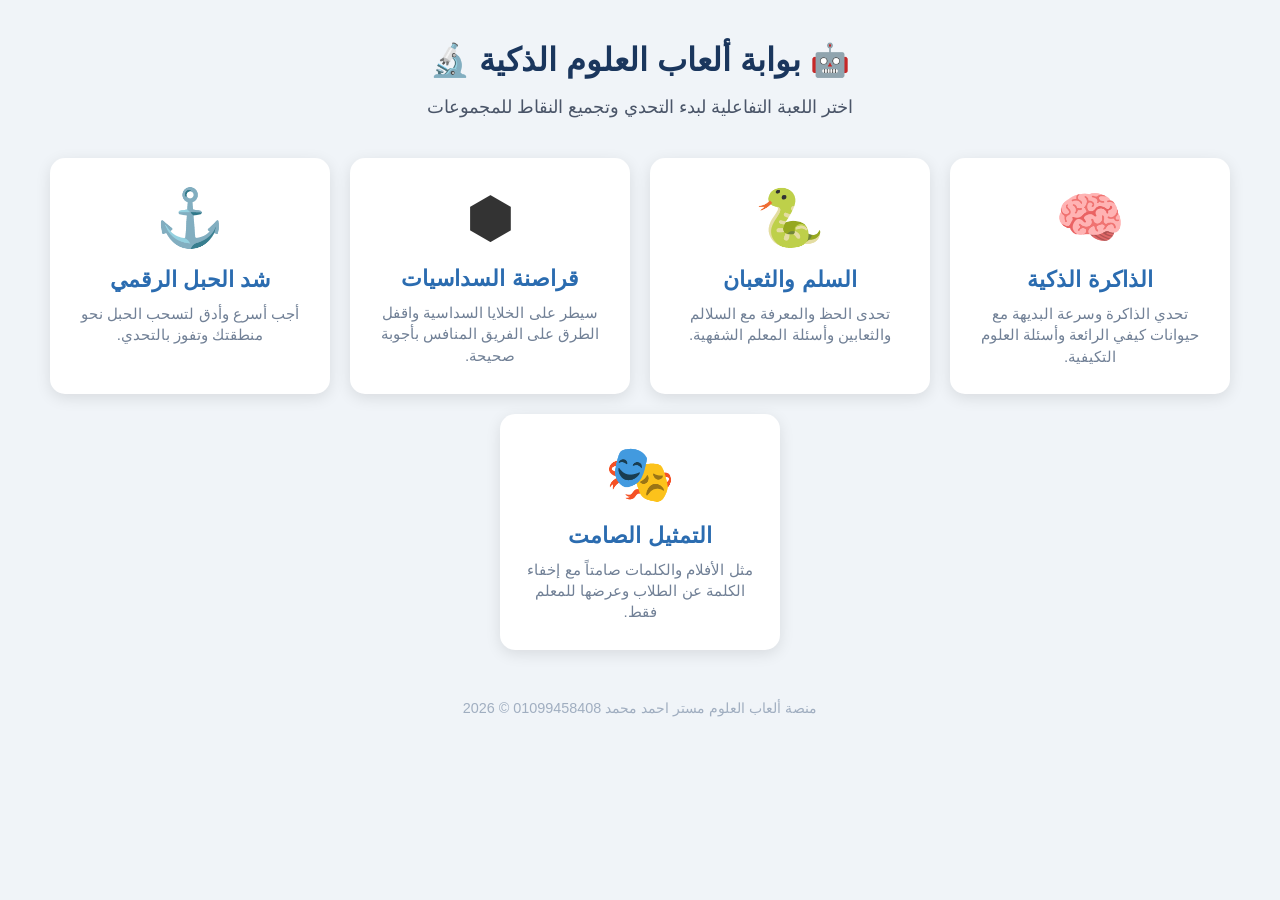
<file: index.html>
<!DOCTYPE html>
<html lang="ar" dir="rtl">
<head>
    <meta charset="UTF-8">
    <meta name="viewport" content="width=device-width, initial-scale=1.0">
    <title>بوابة ألعاب العلوم الذكية</title>
    <style>
        * { box-sizing: border-box; font-family: 'Segoe UI', Tahoma, Geneva, Verdana, sans-serif; }
        body { background-color: #f0f4f8; margin: 0; padding: 20px; text-align: center; color: #333; }
        h1 { color: #1a365d; margin-bottom: 10px; }
        p { color: #4a5568; font-size: 1.1rem; }
        .dashboard-container { display: flex; justify-content: center; gap: 20px; flex-wrap: wrap; margin-top: 40px; }
        .game-card { background: white; border-radius: 15px; box-shadow: 0 4px 15px rgba(0,0,0,0.1); width: 280px; padding: 25px; transition: transform 0.3s; cursor: pointer; border: 2px solid transparent; }
        .game-card:hover { transform: translateY(-5px); border-color: #3182ce; }
        .game-icon { font-size: 3.5rem; margin-bottom: 15px; }
        .game-title { font-size: 1.4rem; font-weight: bold; color: #2b6cb0; margin-bottom: 10px; }
        .game-desc { font-size: 0.95rem; color: #718096; line-height: 1.4; }
        .footer { margin-top: 50px; font-size: 0.9rem; color: #a0aec0; }
    </style>
</head>
<body>
    <h1>🤖 بوابة ألعاب العلوم الذكية 🔬</h1>
    <p>اختر اللعبة التفاعلية لبدء التحدي وتجميع النقاط للمجموعات</p>

    <div class="dashboard-container">
        <div class="game-card" onclick="location.href='memory-game.html'">
            <div class="game-icon">🧠</div>
            <div class="game-title">الذاكرة  الذكية</div>
            <div class="game-desc">تحدي الذاكرة وسرعة البديهة مع حيوانات كيفي الرائعة وأسئلة العلوم التكيفية.</div>
        </div>
        <div class="game-card" onclick="location.href='snakes-ladders.html'">
            <div class="game-icon">🐍</div>
            <div class="game-title">السلم والثعبان</div>
            <div class="game-desc">تحدى الحظ والمعرفة مع السلالم والثعابين وأسئلة المعلم الشفهية.</div>
        </div>
        <div class="game-card" onclick="location.href='hexagon-pirates.html'">
            <div class="game-icon">⬢</div>
            <div class="game-title">قراصنة السداسيات</div>
            <div class="game-desc">سيطر على الخلايا السداسية واقفل الطرق على الفريق المنافس بأجوبة صحيحة.</div>
        </div>
        <div class="game-card" onclick="location.href='tug-of-war.html'">
            <div class="game-icon">⚓</div>
            <div class="game-title">شد الحبل الرقمي</div>
            <div class="game-desc">أجب أسرع وأدق لتسحب الحبل نحو منطقتك وتفوز بالتحدي.</div>
        </div>
        <div class="game-card" onclick="location.href='charades.html'">
            <div class="game-icon">🎭</div>
            <div class="game-title">التمثيل الصامت</div>
            <div class="game-desc">مثل الأفلام والكلمات صامتاً مع إخفاء الكلمة عن الطلاب وعرضها للمعلم فقط.</div>
        </div>
    </div>
    <div class="footer"> منصة ألعاب العلوم مستر احمد محمد 01099458408 ©   2026</div>
</body>
</html>
</file>
